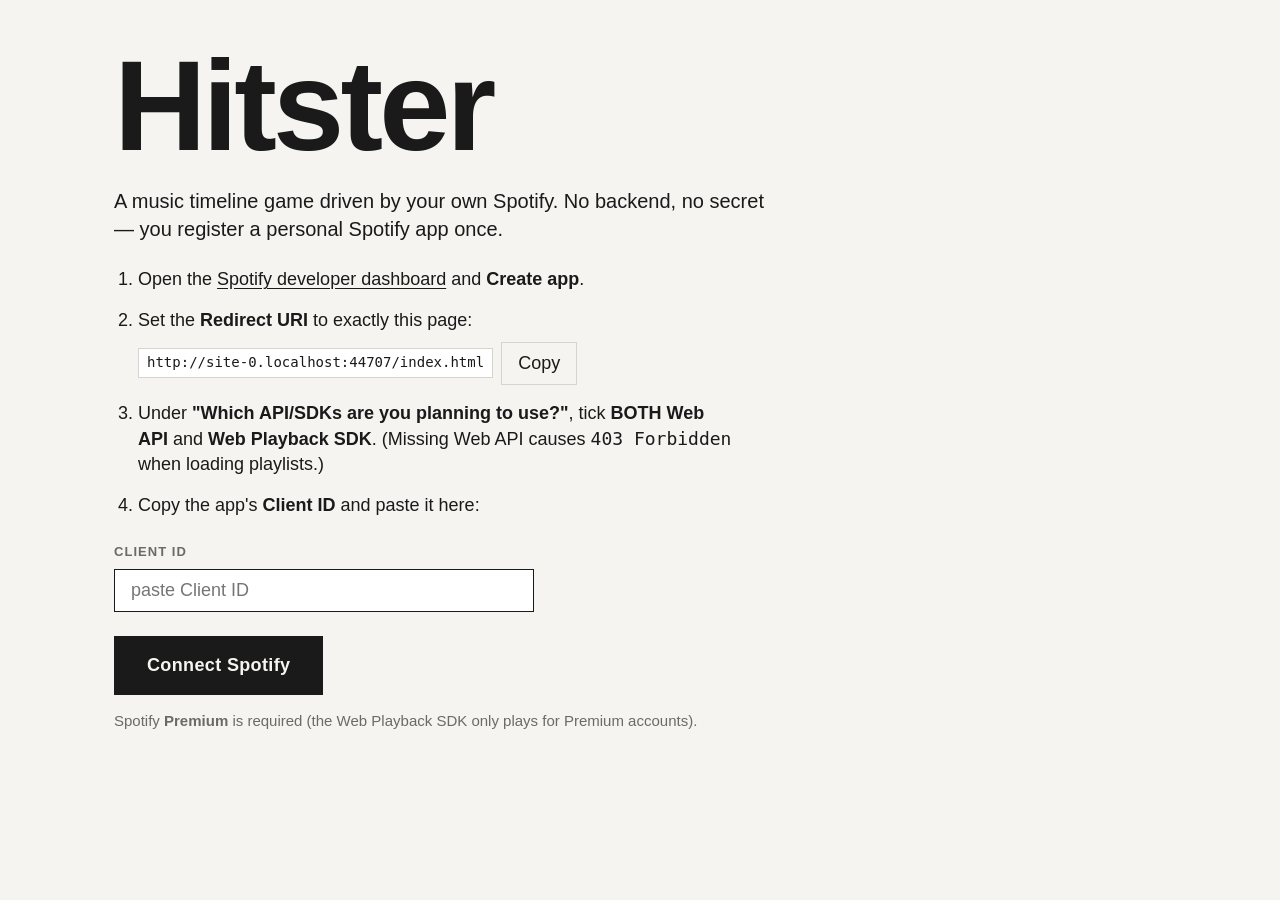
<file: index.html>
<!doctype html>
<html lang="en">
<head>
  <meta charset="utf-8">
  <meta name="viewport" content="width=device-width, initial-scale=1">
  <title>Hitster · Spotify timeline game</title>
  <link rel="stylesheet" href="style.css?v=5">
  <!-- The one allowed external asset: Spotify Web Playback SDK -->
  <script src="https://sdk.scdn.co/spotify-player.js"></script>
</head>
<body>
<main id="app">

  <!-- Setup: guided app registration -->
  <section id="screen-setup" class="screen" hidden>
    <h1 class="display">Hitster</h1>
    <p class="lede">A music timeline game driven by your own Spotify. No backend, no secret — you register a personal Spotify app once.</p>
    <ol class="steps">
      <li>Open the <a href="https://developer.spotify.com/dashboard" target="_blank" rel="noreferrer">Spotify developer dashboard</a> and <strong>Create app</strong>.</li>
      <li>Set the <strong>Redirect URI</strong> to exactly this page:
        <span class="uri"><code id="redirect-uri"></code><button id="copy-uri" class="btn-ghost" type="button">Copy</button></span>
      </li>
      <li>Under <strong>"Which API/SDKs are you planning to use?"</strong>, tick <strong>BOTH</strong> <strong>Web API</strong> and <strong>Web Playback SDK</strong>. (Missing Web API causes <code>403 Forbidden</code> when loading playlists.)</li>
      <li>Copy the app's <strong>Client ID</strong> and paste it here:</li>
    </ol>
    <label class="field">
      <span class="label">Client ID</span>
      <input id="client-id" type="text" autocomplete="off" spellcheck="false" placeholder="paste Client ID">
    </label>
    <button id="connect" class="btn-primary" type="button">Connect Spotify</button>
    <p class="note">Spotify <strong>Premium</strong> is required (the Web Playback SDK only plays for Premium accounts).</p>
  </section>

  <section id="screen-connecting" class="screen" hidden>
    <p class="lede">Connecting to Spotify…</p>
  </section>

  <section id="screen-premium" class="screen" hidden>
    <h2 class="title">Spotify Premium required</h2>
    <p class="lede">This account is not Premium. The Web Playback SDK only streams for Premium accounts, so the game can't play tracks. Connect a Premium account to play.</p>
    <button id="premium-reset" class="btn-ghost" type="button">Use a different account</button>
  </section>

  <!-- Deck selection -->
  <section id="screen-deck" class="screen" hidden>
    <h2 class="title">Choose a deck</h2>
    <label class="field">
      <span class="label">Paste a playlist link or URI</span>
      <input id="playlist-url" type="text" autocomplete="off" spellcheck="false"
             placeholder="https://open.spotify.com/playlist/… or spotify:playlist:…">
    </label>
    <button id="load-pasted" class="btn-primary" type="button">Load this playlist</button>
    <hr class="rule">
    <p class="label">…or pick one of yours</p>
    <ul id="my-playlists" class="playlist-list"></ul>
    <p id="deck-status" class="note" role="status"></p>
    <p id="remaster-warning" class="warning" role="status" hidden></p>
  </section>

  <!-- New game -->
  <section id="screen-newgame" class="screen" hidden>
    <h2 class="title">New game</h2>
    <p id="deck-summary" class="note"></p>
    <label class="field">
      <span class="label">Players</span>
      <div id="player-inputs"></div>
      <div class="row">
        <button id="add-player" class="btn-ghost" type="button">+ player</button>
        <button id="remove-player" class="btn-ghost" type="button">− player</button>
      </div>
    </label>
    <label class="field">
      <span class="label">Cards to win</span>
      <input id="target" type="number" min="3" max="30" value="10">
    </label>
    <button id="start-game" class="btn-primary" type="button">Start game</button>
  </section>

  <!-- Board -->
  <section id="screen-board" class="screen" hidden>
    <header id="scoreboard" class="scoreboard"></header>

    <div id="now-playing" class="now-playing">
      <p class="label">Now playing — where does it go?</p>
      <div class="playbar">
        <button id="replay" class="btn-ghost" type="button">▶ Replay</button>
        <span id="turn-name" class="turn-name"></span>
      </div>
    </div>

    <div id="timeline-wrap" class="timeline-wrap">
      <div id="timeline" class="timeline"></div>
    </div>

    <div class="actions">
      <button id="reveal" class="btn-primary" type="button" disabled>Reveal</button>
    </div>

    <!-- Reveal card, populated only at reveal time (hidden state stays out of the DOM until then) -->
    <div id="reveal-card" class="reveal-card" hidden></div>
  </section>

  <section id="screen-win" class="screen" hidden>
    <h1 class="display" id="winner-name"></h1>
    <p class="lede">wins.</p>
    <button id="play-again" class="btn-primary" type="button">Play again</button>
  </section>

</main>
<script src="app.js?v=5"></script>
</body>
</html>
</file>
<file: style.css>
/* Swiss skeleton: fixed spacing scale, sharp corners, hairline rules,
   near-monochrome ground, ONE accent that only ever carries meaning.
   Album art is the single material that carries colour (on reveal). */

:root {
  /* spacing scale — the only spacing values allowed */
  --s1: 4px;  --s2: 8px;  --s3: 16px; --s4: 24px;
  --s5: 32px; --s6: 48px; --s7: 64px;

  /* near-monochrome ground (not pure #000/#fff for body) */
  --ink: #1a1a1a;
  --paper: #f5f4f1;
  --panel: #ffffff;
  --hairline: #d6d4cf;
  --muted: #6c6a65;

  /* the one accent — turn / active control / correct state */
  --accent: #e5484d;
  --accent-ink: #ffffff;
  --wrong: #6c6a65; /* wrong reveal reads via type/label, accent stays for "active" */
}

* { box-sizing: border-box; }

html, body {
  margin: 0;
  background: var(--paper);
  color: var(--ink);
  font-family: "Helvetica Neue", Helvetica, Arial, "Inter", system-ui, sans-serif;
  font-size: 18px;
  line-height: 1.4;
  -webkit-font-smoothing: antialiased;
}

#app {
  max-width: 1100px;
  margin: 0 auto;
  padding: var(--s6) var(--s4);
}

.screen { display: block; }
[hidden] { display: none !important; }

/* ---- type scale (size + weight carry hierarchy) ---- */
.display {
  font-size: clamp(56px, 12vw, 128px);
  line-height: 0.9;
  letter-spacing: -0.03em;
  font-weight: 800;
  margin: 0 0 var(--s4);
}
.title { font-size: clamp(28px, 5vw, 48px); font-weight: 700; letter-spacing: -0.02em; margin: 0 0 var(--s4); }
.lede { font-size: 20px; max-width: 60ch; color: var(--ink); margin: 0 0 var(--s4); }
.label { font-size: 13px; text-transform: uppercase; letter-spacing: 0.08em; color: var(--muted); font-weight: 700; }
.note { color: var(--muted); font-size: 15px; }
.warning { color: var(--ink); border-left: 3px solid var(--accent); padding-left: var(--s3); font-size: 15px; max-width: 60ch; }

/* ---- setup steps ---- */
.steps { max-width: 62ch; padding-left: var(--s4); }
.steps li { margin-bottom: var(--s3); }
.uri {
  display: inline-flex; align-items: center; gap: var(--s2);
  margin-top: var(--s2);
}
.uri code {
  background: var(--panel); border: 1px solid var(--hairline);
  padding: var(--s1) var(--s2); font-size: 14px; word-break: break-all;
}
a { color: var(--ink); text-underline-offset: 3px; }

/* ---- fields & buttons (sharp corners, hairlines, no shadows) ---- */
.field { display: block; margin: var(--s4) 0; }
.field .label { display: block; margin-bottom: var(--s2); }
input[type="text"], input[type="number"] {
  width: 100%; max-width: 420px;
  font: inherit; padding: var(--s2) var(--s3);
  border: 1px solid var(--ink); border-radius: 0; background: var(--panel); color: var(--ink);
}
#player-inputs input { margin-bottom: var(--s2); display: block; }
.row { display: flex; gap: var(--s3); margin-top: var(--s2); }

button { font: inherit; cursor: pointer; border-radius: 0; }
.btn-primary {
  background: var(--ink); color: var(--paper);
  border: 1px solid var(--ink); padding: var(--s3) var(--s5);
  font-weight: 700; letter-spacing: 0.02em;
}
.btn-primary:disabled { background: var(--hairline); border-color: var(--hairline); color: var(--muted); cursor: not-allowed; }
.btn-ghost {
  background: transparent; color: var(--ink);
  border: 1px solid var(--hairline); padding: var(--s2) var(--s3);
}
.btn-ghost:hover { border-color: var(--ink); }

.rule { border: none; border-top: 1px solid var(--hairline); margin: var(--s5) 0; }

.playlist-list { list-style: none; padding: 0; display: grid; gap: var(--s2); grid-template-columns: repeat(auto-fill, minmax(240px, 1fr)); }
.playlist-list button { width: 100%; text-align: left; }
.of { color: var(--muted); font-weight: 400; }

/* ---- scoreboard: active turn via accent, counts via type ---- */
.scoreboard {
  display: flex; flex-wrap: wrap; gap: var(--s3);
  border-bottom: 1px solid var(--hairline); padding-bottom: var(--s3); margin-bottom: var(--s5);
}
.score { padding: var(--s2) var(--s3); border: 1px solid var(--hairline); min-width: 120px; }
.score.active { border-color: var(--accent); border-width: 2px; }
.score.active .score-name { color: var(--accent); }
.score-name { display: block; font-weight: 700; }
.score-count { font-size: 28px; font-weight: 800; }

.now-playing { margin-bottom: var(--s5); }
.playbar { display: flex; align-items: center; gap: var(--s4); margin-top: var(--s2); }
.turn-name { font-size: 22px; font-weight: 700; }

/* ---- timeline: oversized year is the dominant type ---- */
.timeline-wrap { overflow-x: auto; padding-bottom: var(--s3); }
.timeline { display: flex; align-items: stretch; gap: 0; min-height: 160px; }

.tl-card {
  flex: 0 0 auto; width: 160px;
  border: 1px solid var(--ink);
  display: flex; flex-direction: column; justify-content: space-between;
  padding: var(--s3);
  background:
    linear-gradient(0deg, rgba(255,255,255,0.86), rgba(255,255,255,0.86)),
    var(--art, none);
  background-size: cover; background-position: center;
}
.tl-year { font-size: 44px; font-weight: 800; letter-spacing: -0.02em; line-height: 1; }
.tl-meta { font-size: 13px; color: var(--muted); margin-top: var(--s2); }

.gap {
  flex: 0 0 auto; width: 44px; align-self: stretch;
  border: 1px dashed var(--hairline); background: transparent;
  color: var(--muted); font-size: 22px;
}
.gap:hover, .gap:focus-visible { border-color: var(--accent); color: var(--accent); outline: none; }
.gap.chosen { border: 2px solid var(--accent); color: var(--accent); background: rgba(229,72,77,0.06); }

.actions { margin-top: var(--s5); }

/* ---- reveal: album art carries the colour ---- */
.reveal-card {
  margin-top: var(--s5);
  display: grid; grid-template-columns: minmax(120px, 280px) 1fr;
  gap: var(--s5); align-items: center;
  border: 2px solid var(--ink); padding: var(--s5);
}
.reveal-card.correct { border-color: var(--accent); }
.reveal-card .cover { width: 100%; height: auto; display: block; border: 1px solid var(--hairline); }
.reveal-year { font-size: clamp(64px, 12vw, 120px); font-weight: 800; line-height: 0.9; letter-spacing: -0.03em; }
.reveal-title { font-size: 26px; font-weight: 700; margin-top: var(--s2); }
.reveal-artist { font-size: 20px; color: var(--ink); }
.reveal-album { font-size: 16px; color: var(--muted); margin-top: var(--s1); }
.reveal-verdict { margin: var(--s4) 0; font-weight: 700; text-transform: uppercase; letter-spacing: 0.06em; }
.reveal-card.correct .reveal-verdict { color: var(--accent); }
.reveal-body button { margin-right: var(--s3); margin-top: var(--s2); }

/* ---- phone reflow ---- */
@media (max-width: 560px) {
  #app { padding: var(--s4) var(--s3); }
  .reveal-card { grid-template-columns: 1fr; }
  .tl-card { width: 130px; }
}
</file>
